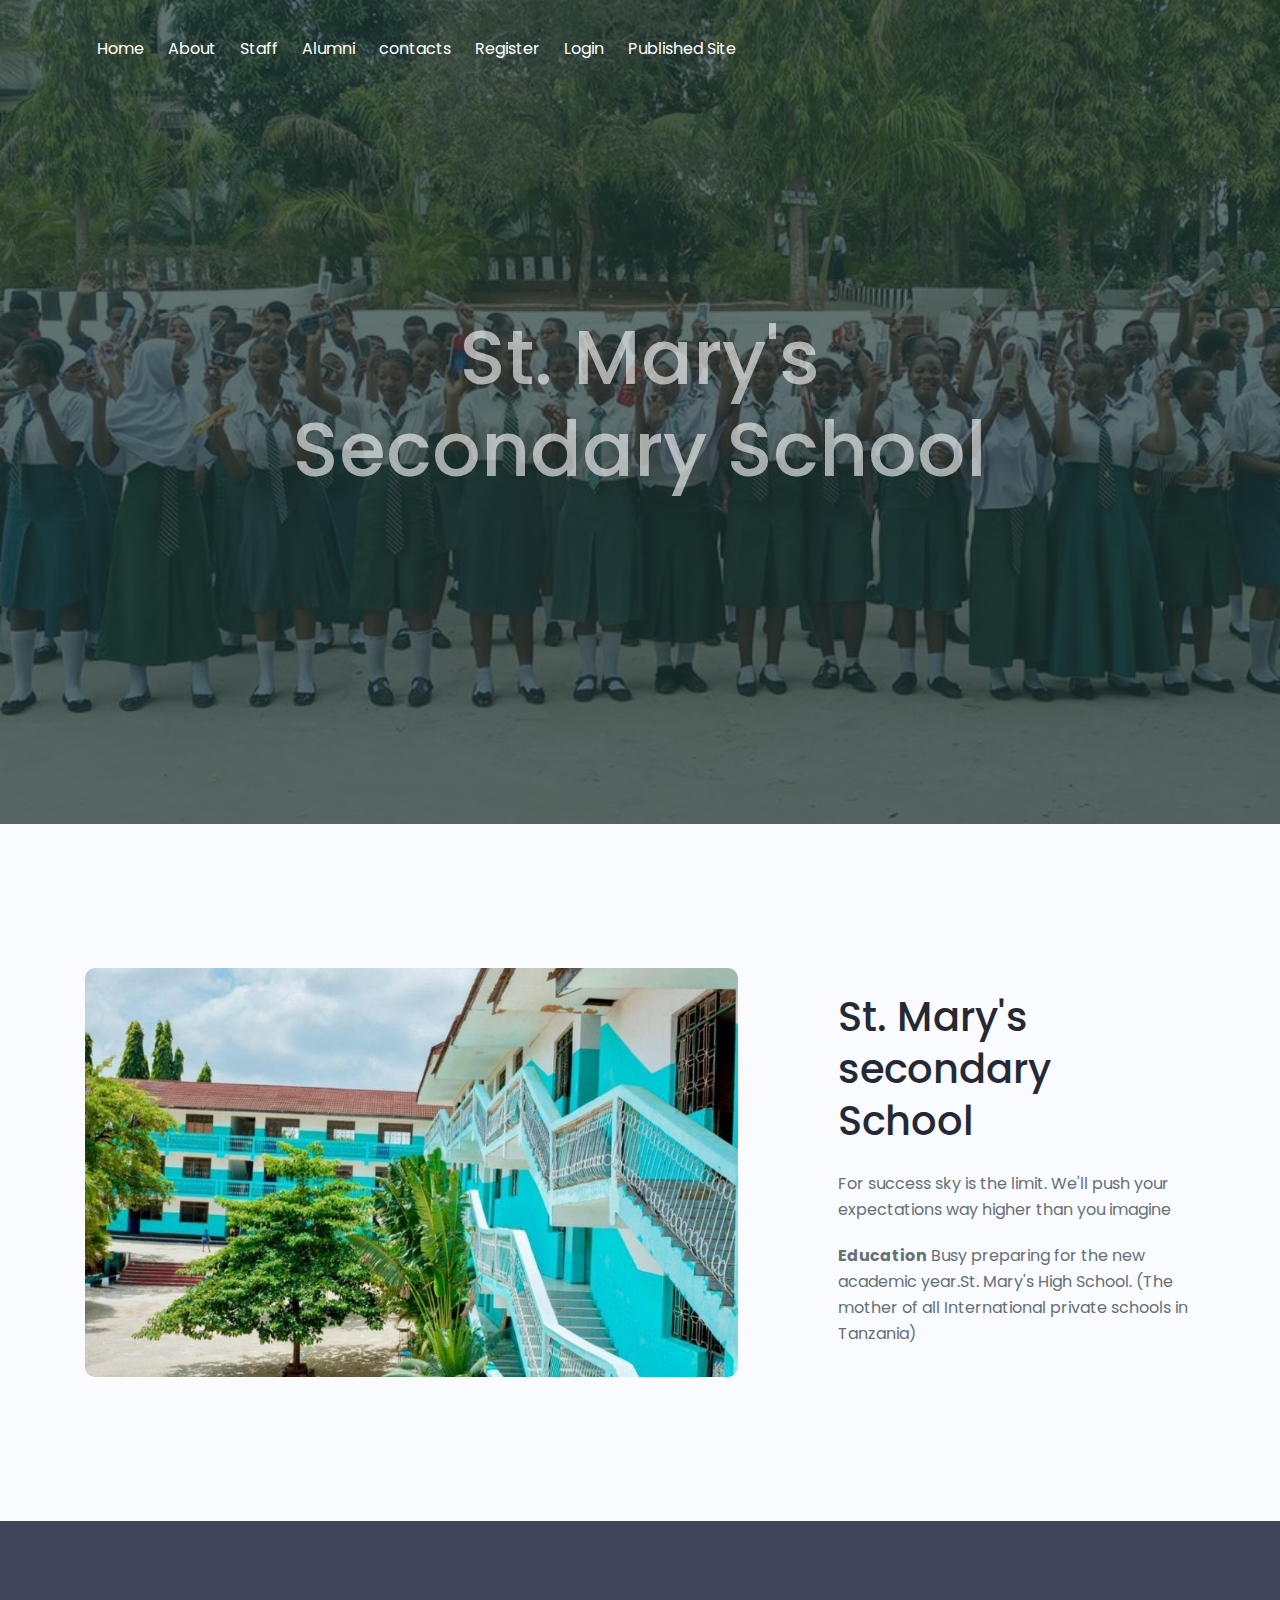
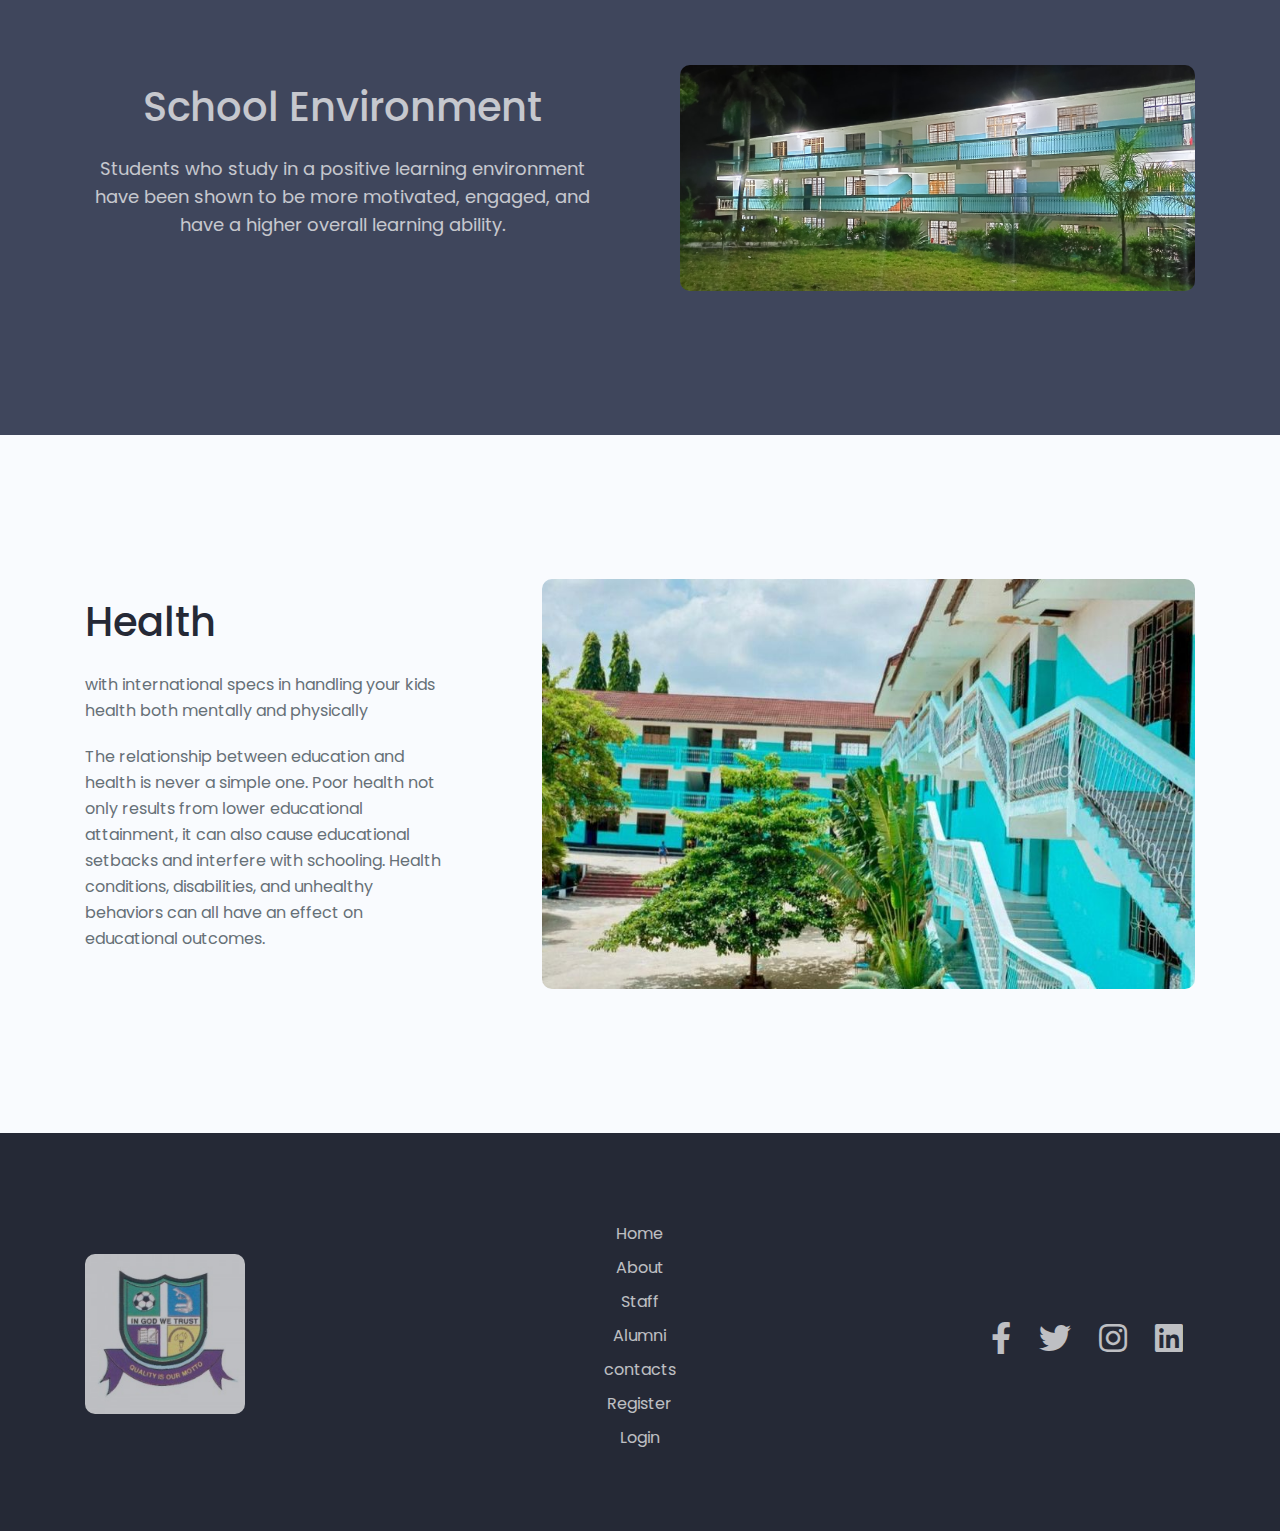
<file: index.html>
<!DOCTYPE html>
<html lang="en">
    <head>
        <meta charset="utf-8">
        <meta name="viewport" content="width=device-width, initial-scale=1, shrink-to-fit=no">
        
     
        <meta name="description" content="Our school">
        <meta name="author" content="GUlay, Edgar Edward">

        <title>St. Mary's</title>
        
        <link href="https://fonts.googleapis.com/css2?family=Poppins:ital,wght@0,400;0,500;0,700;1,400&display=swap" rel="stylesheet">
        <link href="css/fontawesome-all.min.css" rel="stylesheet">
        <link href="css/styles.css" rel="stylesheet">
        
        <link rel="icon" href="images/logo.jpg">
    </head>
    <body>
    
        <div class="navbar">
            <div class="container flex">

                <nav>
                    <ul >
                        <li><a href="index.hmtl">Home</a></li>
                        <li><a href="about.html">About</a></li>
                        <li><a href="staff.html">Staff</a></li>
                        <li><a href="alumni.html">Alumni</a></li>
                        <li><a href="contacts.html">contacts</a></li>
                        <li><a href="register.html">Register</a></li>
                        <li><a href="login.html">Login</a></li>
                        <li><a href="http://web-181.herokuapp.com">Published Site</a></li>
                    </ul>
                </nav>
            </div>
        </div>
        
        <header>
            <div class="container">
                <div class="text-container">
                    <h1 class="h1-large">St. Mary's <br> Secondary School</h1>
                    
                </div>
            </div>
        </header>


        <div id="" class="block2 bg-gray">
            <div class="container grid">
                <div class="image-container">
                    <img src="images/img_4.jpg" alt="alternative" class="rounded">
                </div> 
                <div class="text-container">
                    <h2>St. Mary's secondary School</h2>
                    <p>For success sky is the limit. We'll push your expectations way higher than you imagine</p>
                    <ul class="li-space-lg">
                        <li><strong>Education</strong> Busy preparing for the new academic year.St. Mary's High School. (The mother of all International private schools in Tanzania)</li>
                    </ul>
                </div> 
            </div>
        </div>
        
        
        
        <div class="block3">
            <div class="container grid">
                <div class="text-container">
                    <h2>School Environment</h2>
                    <p class="p-large">Students who study in a positive learning environment have been shown to be more motivated, engaged, and have a higher overall learning ability.</p>
                    
                </div>
                <div class="image-container">
                    <img src="images/img_1.jpg" alt="alternative" class="rounded">
                </div>
            </div>
        </div>


        <div id="block4" class="block4 bg-gray">
            <div class="container grid">
                <div class="text-container">
                    <h2>Health</h2>
                    <p>with international specs in handling your kids health both mentally and physically</p>
                    <p>The relationship between education and health is never a simple one. Poor health not only results from lower educational attainment, it can also cause educational setbacks and interfere with schooling. Health conditions, disabilities, and unhealthy behaviors can all have an effect on educational outcomes. </p>
                </div>
                <div class="image-container">
                    <img src="images/img_4.jpg" class="rounded" alt="alternative">
                </div>
            </div> 
        </div> 

 
        <footer>
            <div class="container grid grid-3">
                <div>
                    <a class="logo-image" href="index.html"><img src="images/logo.jpg" alt="alternative" class="rounded"></a> 
                </div>
                <div>
                    <ul class="li-space-lg">
                        <li><a href="index.hmtl">Home</a></li>
                        <li><a href="about.html">About</a></li>
                        <li><a href="staff.html">Staff</a></li>
                        <li><a href="alumni.html">Alumni</a></li>
                        <li><a href="contacts.html">contacts</a></li>
                        <li><a href="register.html">Register</a></li>
                        <li><a href="login.html">Login</a></li>
                        
                    </ul>
                </div>
                <div>
                    <a href="https://web.facebook.com/StMarys-Secondary-School-Mbezi-BEACH-112852430561223/"><i class="fab fa-facebook-f"></i></a>
                    <a href="https://web.facebook.com/StMarys-Secondary-School-Mbezi-BEACH-112852430561223/"><i class="fab fa-twitter"></i></a>
                    <a href="https://web.facebook.com/StMarys-Secondary-School-Mbezi-BEACH-112852430561223/"><i class="fab fa-instagram"></i></a>
                    <a href="https://web.facebook.com/StMarys-Secondary-School-Mbezi-BEACH-112852430561223/"><i class="fab fa-linkedin"></i></a>

                </div>
            </div> 
        </footer>


        
        <a id="myBtn" href="#" data-scroll>
            <img src="images/up-arrow.png" alt="alternative">
        </a>
       
        <script src="js/smooth-scroll.polyfills.min.js"></script>
        <script src="js/scripts.js"></script>
    </body>
</html>
</file>
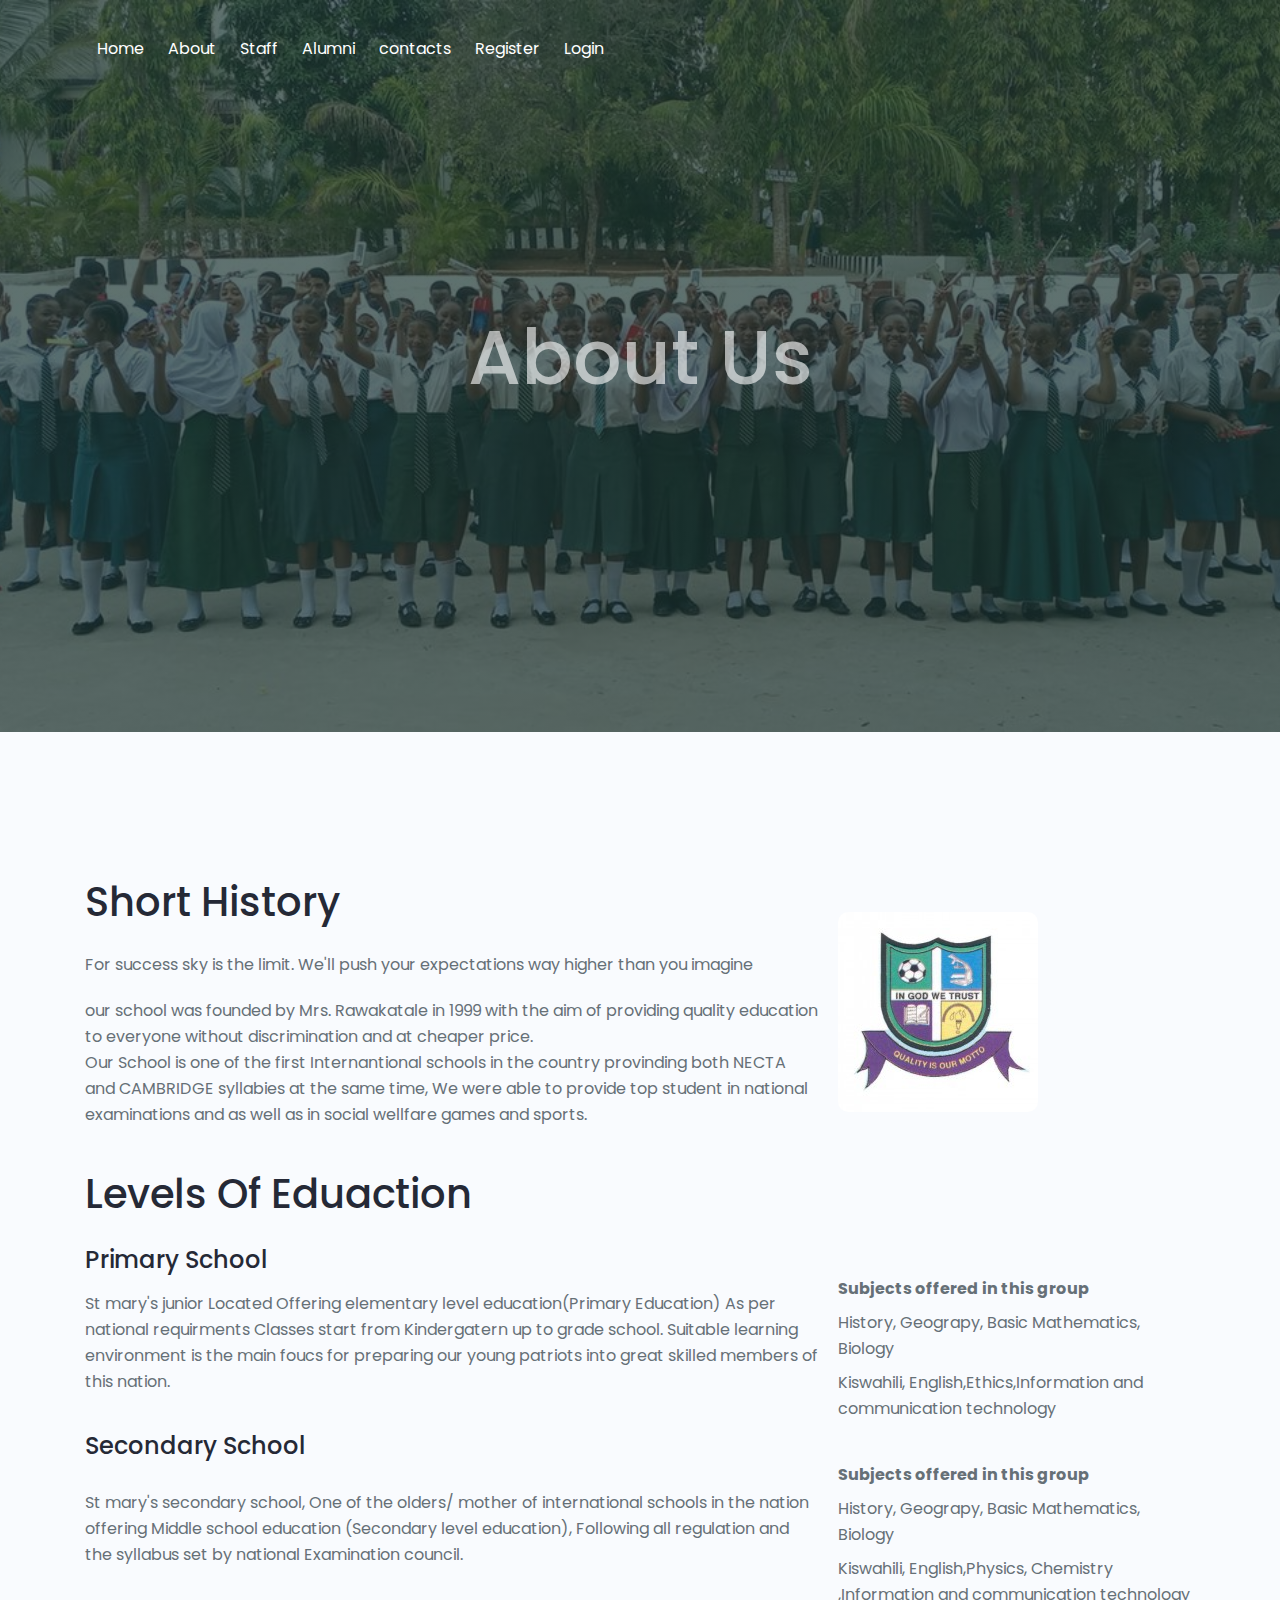
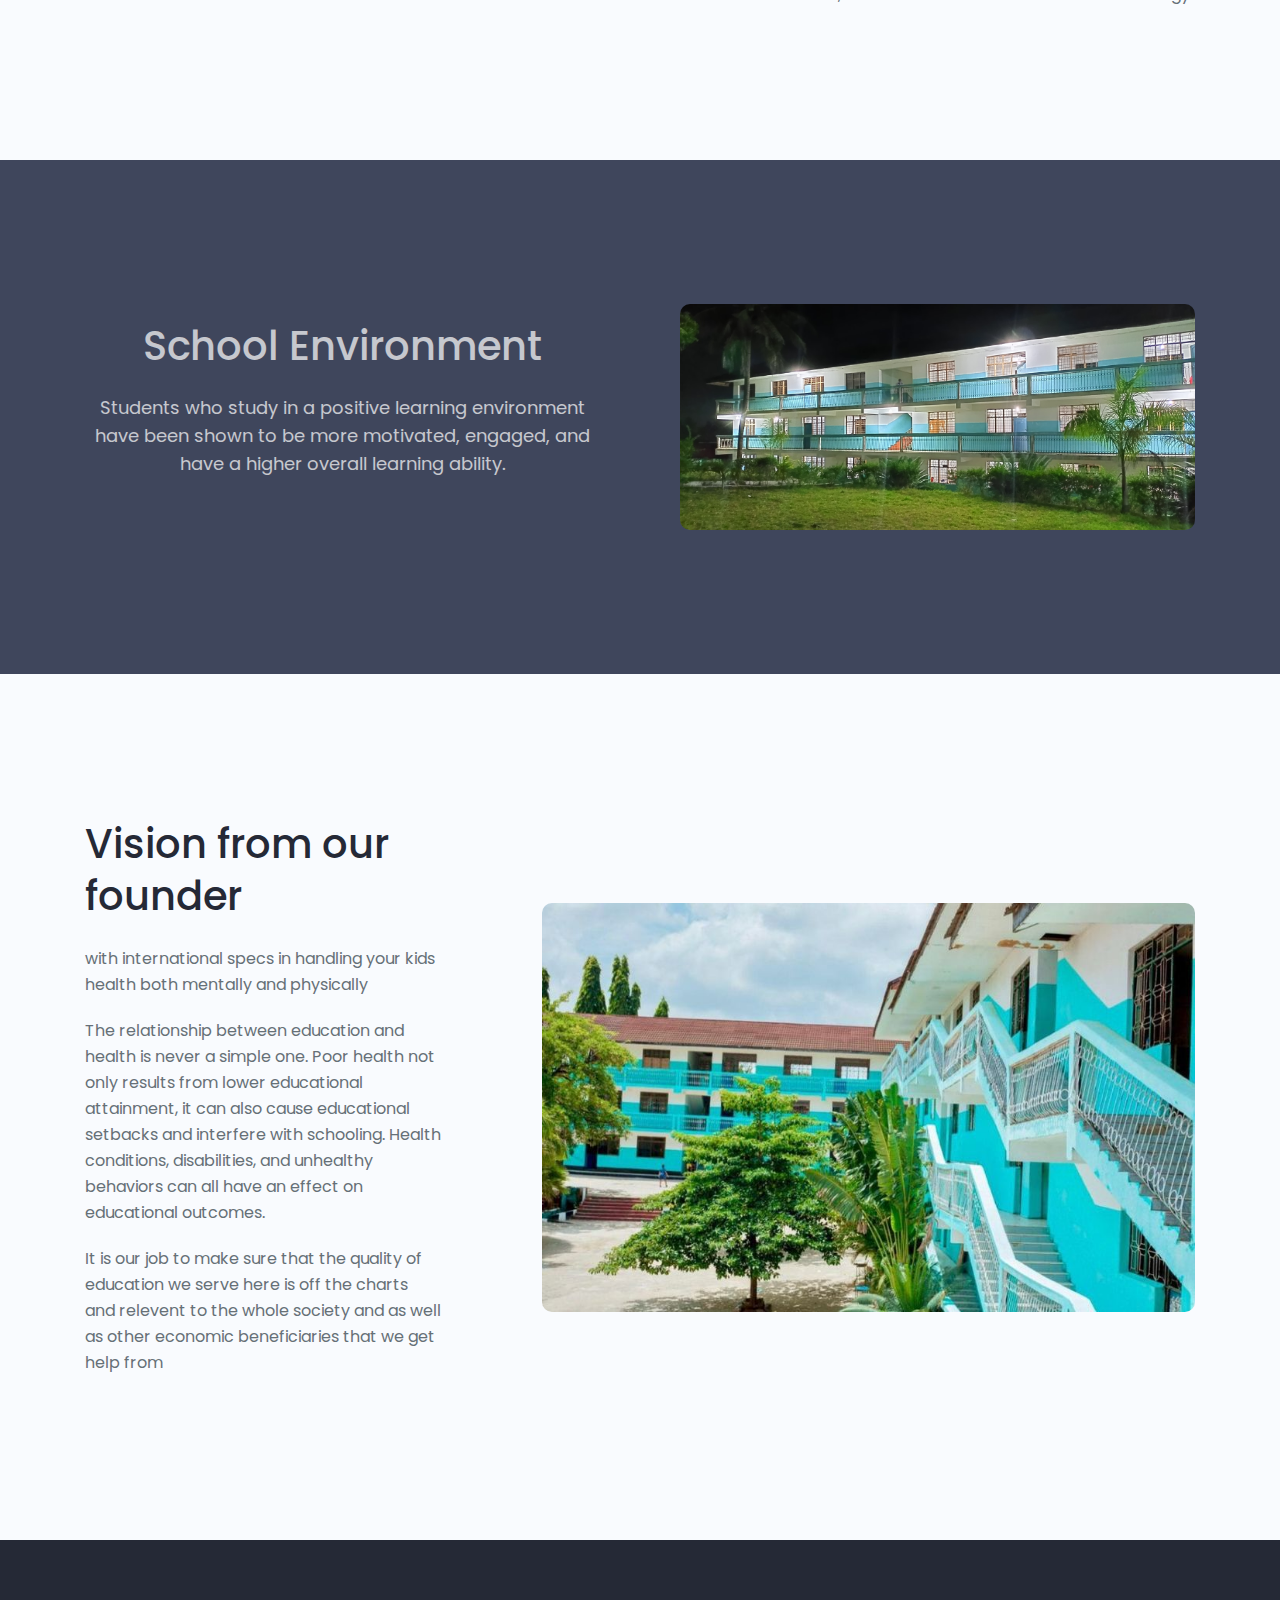
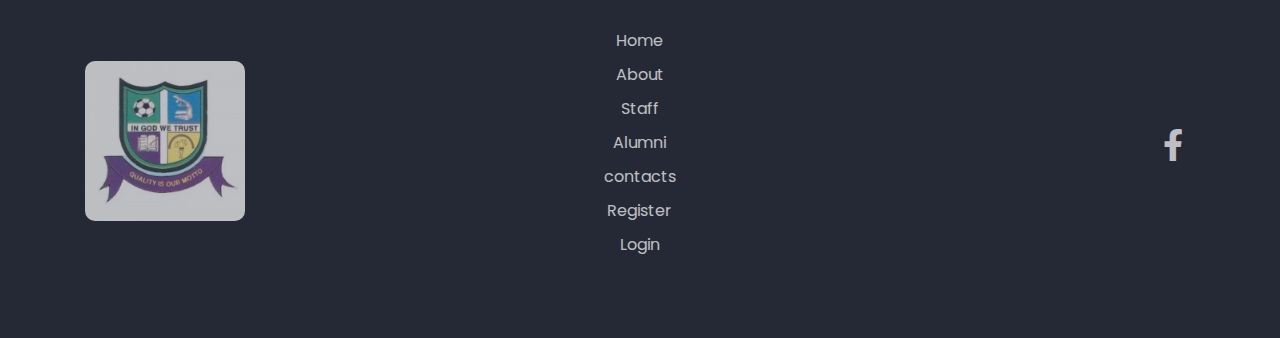
<file: about.html>
<!DOCTYPE html>
<html lang="en">
    <head>
        <meta charset="utf-8">
        <meta name="viewport" content="width=device-width, initial-scale=1, shrink-to-fit=no">
        
     
        <meta name="description" content="Our school">
        <meta name="author" content="GUlay, Edgar Edward">

        <title>St. Mary's</title>
        
        <link href="https://fonts.googleapis.com/css2?family=Poppins:ital,wght@0,400;0,500;0,700;1,400&display=swap" rel="stylesheet">
        <link href="css/fontawesome-all.min.css" rel="stylesheet">
        <link href="css/styles.css" rel="stylesheet">
        
        <link rel="icon" href="images/logo.jpg">
    </head>
    <body>
    
        <div class="navbar">
            <div class="container flex">

                <nav>
                    <ul >
                        <li><a href="index.hmtl">Home</a></li>
                        <li><a href="about.html">About</a></li>
                        <li><a href="staff.html">Staff</a></li>
                        <li><a href="alumni.html">Alumni</a></li>
                        <li><a href="contacts.html">contacts</a></li>
                        <li><a href="register.html">Register</a></li>
                        <li><a href="login.html">Login</a></li>
                    </ul>
                </nav>
            </div>
        </div>
        
        <header>
            <div class="container">
                <div class="text-container">
                    <h1 class="h1-large">About Us</h1>
                </div>
            </div>
        </header>


        <div id="block2" class="block2 bg-gray">
            <div class="container grid">
                
                <div class="text-container">
                    <h2>Short History</h2>
                    <p>For success sky is the limit. We'll push your expectations way higher than you imagine</p>
                    <p>
                        our school was founded by Mrs. Rawakatale in 1999 with the aim of providing quality education to everyone without discrimination and at cheaper price. <br>
                        Our School is one of the first Internantional schools in the country provinding both NECTA and CAMBRIDGE syllabies at the same time, We were able to provide top student in national examinations and as well as in social wellfare games and sports.
                    </p>
                </div> 
                <div class="image-container">
                    <img src="images/logo.jpg" alt="alternative" class="rounded">
                </div> 
            </div>

            <div class=" mt-10 container">
                <div class="text-container">
                    <h2>Levels Of Eduaction</h2>
                    <h4>Primary School</h4>
                    <div class="grid">
                        <p>
                            St mary's junior Located Offering elementary level education(Primary Education) As per national requirments
                            Classes start from Kindergatern up to grade school. Suitable learning environment is the main foucs for preparing our
                            young patriots into great skilled members of this nation.
                            
                        </p>  
                        <ul>
                            <ul class="li-space-lg">
                                <li><strong>Subjects offered in this group</strong></li>
                                <li>History, Geograpy, Basic Mathematics, Biology</li>
                                <li>Kiswahili, English,Ethics,Information and communication technology</li>
                            </ul>
                        </ul>
                    </div>
                    
                    
                    <h4>Secondary School</h4>
                    <div class="grid">
                        <p>
                            St mary's secondary school, One of the olders/ mother of international schools in the nation offering Middle school education (Secondary level education), Following all regulation and the syllabus set by national Examination council.
                        </p>
                        <ul>
                            <ul class="li-space-lg">
                                <li><strong>Subjects offered in this group</strong></li>
                                <li>History, Geograpy, Basic Mathematics, Biology</li>
                                <li>Kiswahili, English,Physics, Chemistry ,Information and communication technology</li>
                            </ul>
                        </ul>
                    </div>
                    
                </div> 
                
            </div>
        </div>
        
        
        
        <div class="block3">
            <div class="container grid">
                <div class="text-container">
                    <h2>School Environment</h2>
                    <p class="p-large">Students who study in a positive learning environment have been shown to be more motivated, engaged, and have a higher overall learning ability.</p>
                    
                </div>
                <div class="image-container">
                    <img src="images/img_1.jpg" alt="alternative" class="rounded">
                </div>
            </div>
        </div>


        <div id="block4" class="block4 bg-gray">
            <div class="container grid">
                <div class="text-container">
                    <h2>Vision from our founder</h2>
                    <p>with international specs in handling your kids health both mentally and physically</p>
                    <p>The relationship between education and health is never a simple one. Poor health not only results from lower educational attainment, it can also cause educational setbacks and interfere with schooling. Health conditions, disabilities, and unhealthy behaviors can all have an effect on educational outcomes. </p>
                    <p>It is our job to make sure that the quality of education we serve here is off the charts and relevent to the whole society and as well as other economic beneficiaries that we get help from</p>
                </div>
                <div class="image-container">
                    <img src="images/img_4.jpg" class="rounded" alt="alternative">
                </div>
            </div> 

            
        </div> 


       
        <!-- Footer -->
        <footer>
            <div class="container grid grid-3">
                <div>
                    <a class="logo-image" href="index.html"><img src="images/logo.jpg" alt="alternative" class="rounded"></a> 
                </div>
                <div>
                    <ul class="li-space-lg">
                        <li><a href="index.hmtl">Home</a></li>
                        <li><a href="about.html">About</a></li>
                        <li><a href="staff.html">Staff</a></li>
                        <li><a href="alumni.html">Alumni</a></li>
                        <li><a href="contacts.html">contacts</a></li>
                        <li><a href="register.html">Register</a></li>
                        <li><a href="login.html">Login</a></li>
                    </ul>
                </div>
                <div>
                    <a href="https://web.facebook.com/StMarys-Secondary-School-Mbezi-BEACH-112852430561223/"><i class="fab fa-facebook-f"></i></a>
                </div>
            </div> 
        </footer>


        
        <a id="myBtn" href="#" data-scroll>
            <img src="images/up-arrow.png" alt="alternative">
        </a>
        
            
        <!-- Scripts -->
        <script src="js/smooth-scroll.polyfills.min.js"></script> <!-- Smooth Scroll -->
        <script src="js/scripts.js"></script> <!-- Custom scripts -->
    </body>
</html>
</file>
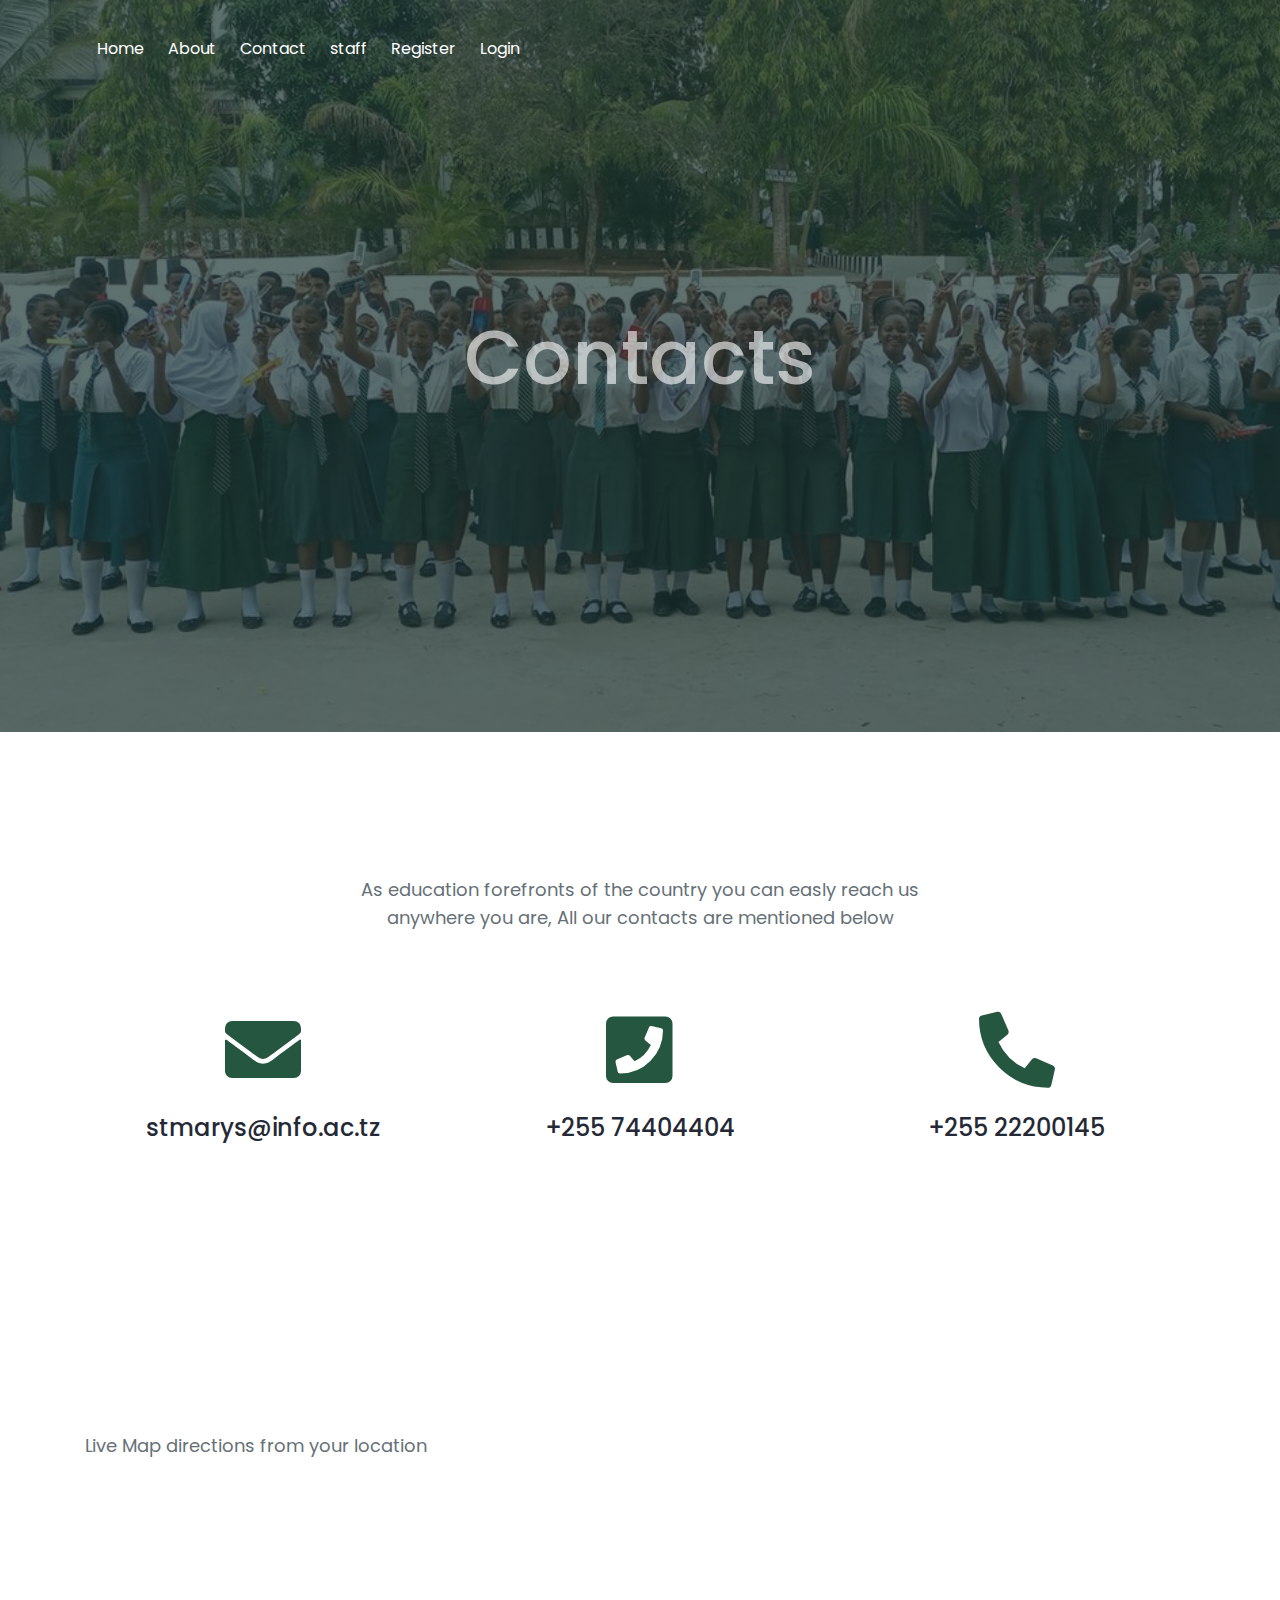
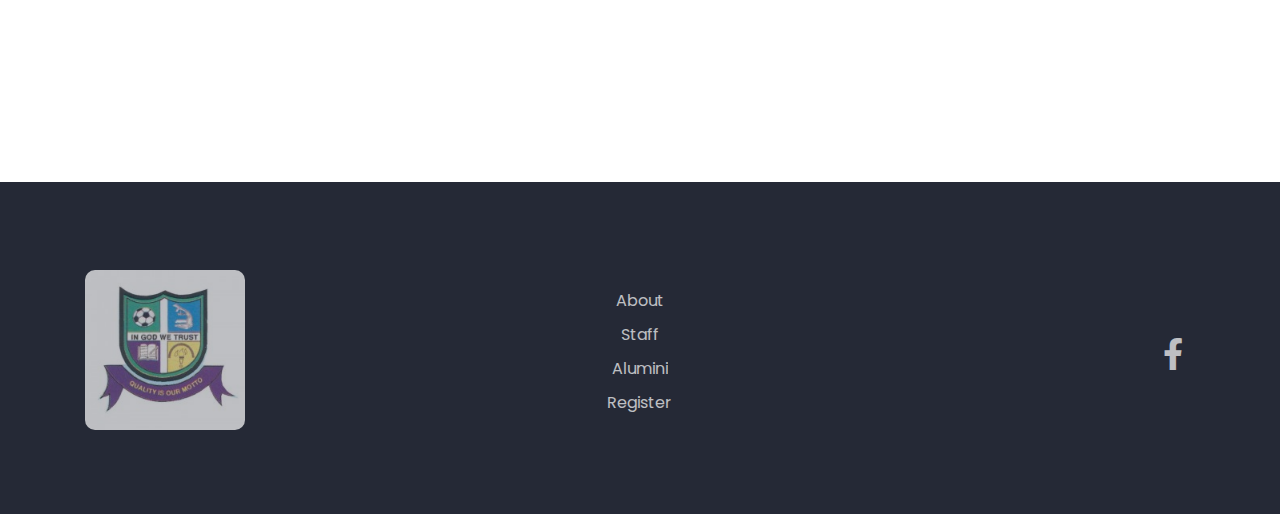
<file: contacts.html>
<!DOCTYPE html>
<html lang="en">
    <head>
        <meta charset="utf-8">
        <meta name="viewport" content="width=device-width, initial-scale=1, shrink-to-fit=no">
        
     
        <meta name="description" content="Our school">
        <meta name="author" content="GUlay, Edgar Edward">

        <title>St. Mary's</title>
        
        <link href="https://fonts.googleapis.com/css2?family=Poppins:ital,wght@0,400;0,500;0,700;1,400&display=swap" rel="stylesheet">
        <link href="css/fontawesome-all.min.css" rel="stylesheet">
        <link href="css/styles.css" rel="stylesheet">
        
        <link rel="icon" href="images/logo.jpg">
    </head>
    <body>
    
        <div class="navbar">
            <div class="container flex">

                <nav>
                    <ul >
                        <li><a href="index.html">Home</a></li>
                        <li><a href="about.html">About</a></li>
                        <li><a href="contact.html">Contact</a></li>
                        <li><a href="staff.html">staff</a></li>
                        <li><a href="register.php">Register</a></li>
                        <li><a href="login.php">Login</a></li>
                    </ul>
                </nav>
            </div>
        </div>
        
        <header>
            <div class="container">
                <div class="text-container">
                    <h1 class="h1-large">Contacts</h1>
                </div>
            </div>
        </header>

        <div id="block1" class="block1">
            <div class="container">
                <p class="p-large">As education forefronts of the country you can easly reach us anywhere you are, All our contacts are mentioned below</p>

                <div class="grid grid-3">
                    <div>
                        <i class="fas fa-envelope"></i>
                        <h4>stmarys@info.ac.tz</h4>
                    </div>
                    <div>
                        <i class="fas fa-phone-square"></i>
                        <h4>+255 74404404</h4>
                    </div>
                    <div>
                        <i class="fas fa-phone-alt"></i>
                        <h4>+255 22200145</h4>
                    </div>
                </div> 
            </div> 
        </div> 

        <div id="block2" class="block2">
            <div class="container">
                <p class="p-large">Live Map directions from your location</p>
                <iframe src="" frameborder="0" id="map"></iframe>
            </div>
        </div>


       
        <!-- Footer -->
        <footer>
            <div class="container grid grid-3">
                <div>
                    <a class="logo-image" href="index.html"><img src="images/logo.jpg" alt="alternative" class="rounded"></a> 
                </div>
                <div>
                    <ul class="li-space-lg">
                        <li><a href="about.html">About</a></li>
                        <li><a href="staff.html">Staff</a></li>
                        <li><a href="alumini.html">Alumini</a></li>
                        <li><a href="register.html">Register</a></li>
                    </ul>
                </div>
                <div>
                    <a href="https://web.facebook.com/StMarys-Secondary-School-Mbezi-BEACH-112852430561223/"><i class="fab fa-facebook-f"></i></a>
                </div>
            </div> 
        </footer>


        
        <a id="myBtn" href="#" data-scroll>
            <img src="images/up-arrow.png" alt="alternative">
        </a>
        <!-- end of back to top button -->
            
        <!-- Scripts -->
        <script src="js/smooth-scroll.polyfills.min.js"></script> <!-- Smooth Scroll -->
        <script src="js/scripts.js"></script> <!-- Custom scripts -->
    </body>
</html>
</file>
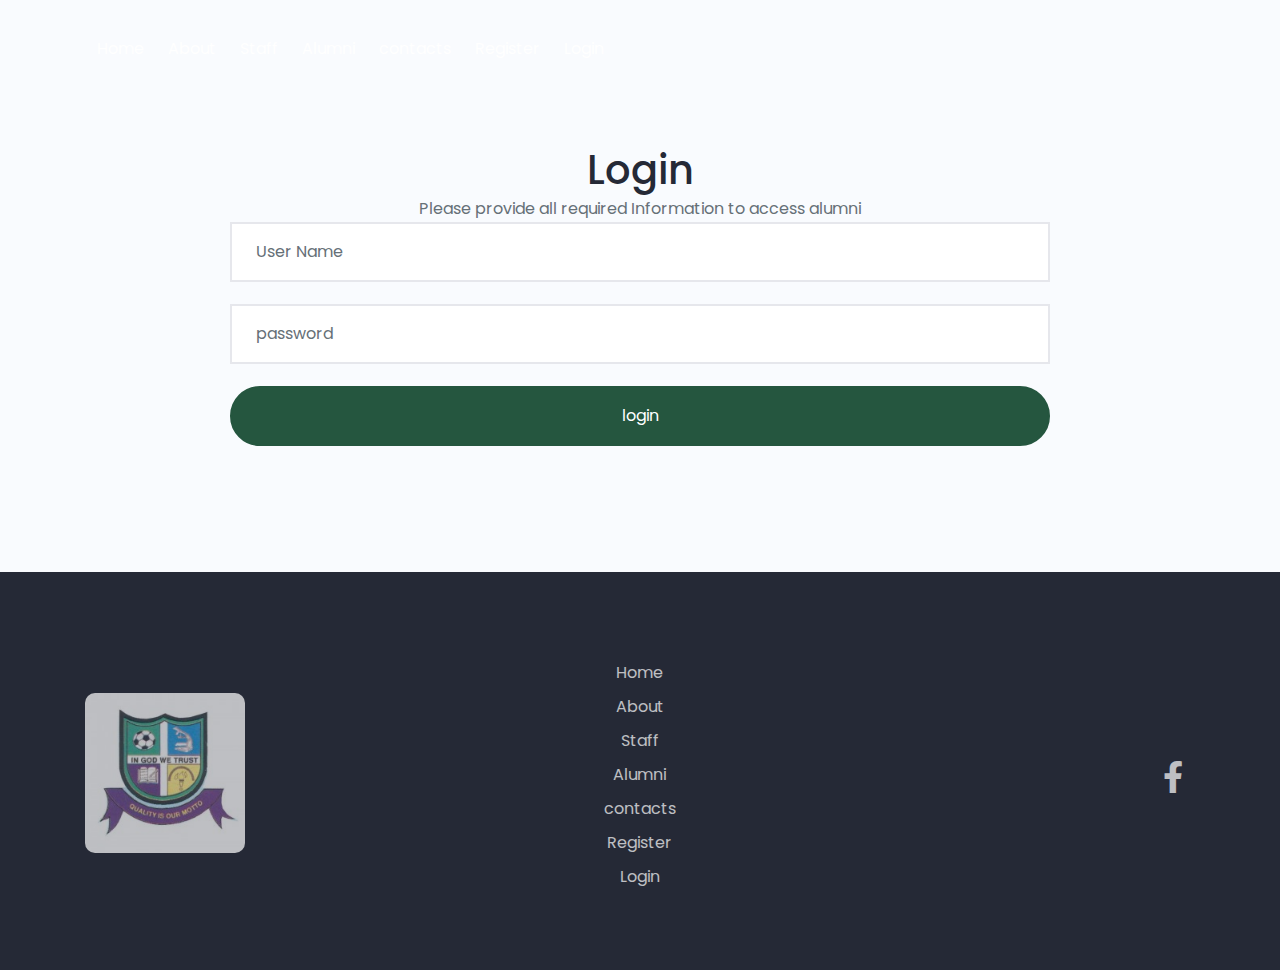
<file: login.html>
<!DOCTYPE html>
<html lang="en">
    <head>
        <meta charset="utf-8">
        <meta name="viewport" content="width=device-width, initial-scale=1, shrink-to-fit=no">
        
     
        <meta name="description" content="Our school">
        <meta name="author" content="GUlay, Edgar Edward">

        <title>St. Mary's</title>
        
        <link href="https://fonts.googleapis.com/css2?family=Poppins:ital,wght@0,400;0,500;0,700;1,400&display=swap" rel="stylesheet">
        <link href="css/fontawesome-all.min.css" rel="stylesheet">
        <link href="css/styles.css" rel="stylesheet">
        
        <link rel="icon" href="images/logo.jpg">
    </head>
    <body>
    
        <div class="navbar">
            <div class="container flex">

                <nav>
                    <ul >
                        <li><a href="index.hmtl">Home</a></li>
                        <li><a href="about.html">About</a></li>
                        <li><a href="staff.html">Staff</a></li>
                        <li><a href="alumni.html">Alumni</a></li>
                        <li><a href="contacts.html">contacts</a></li>
                        <li><a href="register.html">Register</a></li>
                        <li><a href="login.html">Login</a></li>
                    </ul>
                </nav>
            </div>
        </div>

         <!-- block5 -->
         <div id="block5" class="block5 bg-gray">
            <div class="container">
                <h2>Login</h2>
                <p class="p-heading">Please provide all required Information to access alumni </p>

                <!-- block5 Form -->
                <form id = "form"  method="post" action="auth.php">
                  
                    <div class="form-group">
                        <input type="text" class="form-control-input" placeholder="User Name" id = "uname" name = "uname">
                    </div>
                   
                    <div class="form-group">
                        <input type="password" class="form-control-input" placeholder="password" id = "pwrd" name = "pWord">
                    </div>
                   
                    
                    <div class="form-group">
                        <input type="submit" id = "form_sub" class="form-control-submit-button" value="login">
                    </div>
                </form>
                <!-- end of block5 form -->

            </div> <!-- end of container -->
        </div> <!-- end of block5 -->


       
        <!-- Footer -->
        <footer>
            <div class="container grid grid-3">
                <div>
                    <a class="logo-image" href="index.html"><img src="images/logo.jpg" alt="alternative" class="rounded"></a> 
                </div>
                <div>
                    <ul class="li-space-lg">
                        <li><a href="index.hmtl">Home</a></li>
                        <li><a href="about.html">About</a></li>
                        <li><a href="staff.html">Staff</a></li>
                        <li><a href="alumni.html">Alumni</a></li>
                        <li><a href="contacts.html">contacts</a></li>
                        <li><a href="register.html">Register</a></li>
                        <li><a href="login.html">Login</a></li>
                    </ul>
                </div>
                <div>
                    <a href="https://web.facebook.com/StMarys-Secondary-School-Mbezi-BEACH-112852430561223/"><i class="fab fa-facebook-f"></i></a>
                </div>
            </div> 
        </footer>


        
        <a id="myBtn" href="#" data-scroll>
            <img src="images/up-arrow.png" alt="alternative">
        </a>
        
            
        <!-- Scripts -->
        <script src="js/smooth-scroll.polyfills.min.js"></script> <!-- Smooth Scroll -->
        <script src="js/scripts.js"></script> <!-- Custom scripts -->
    </body>
</html>
</file>
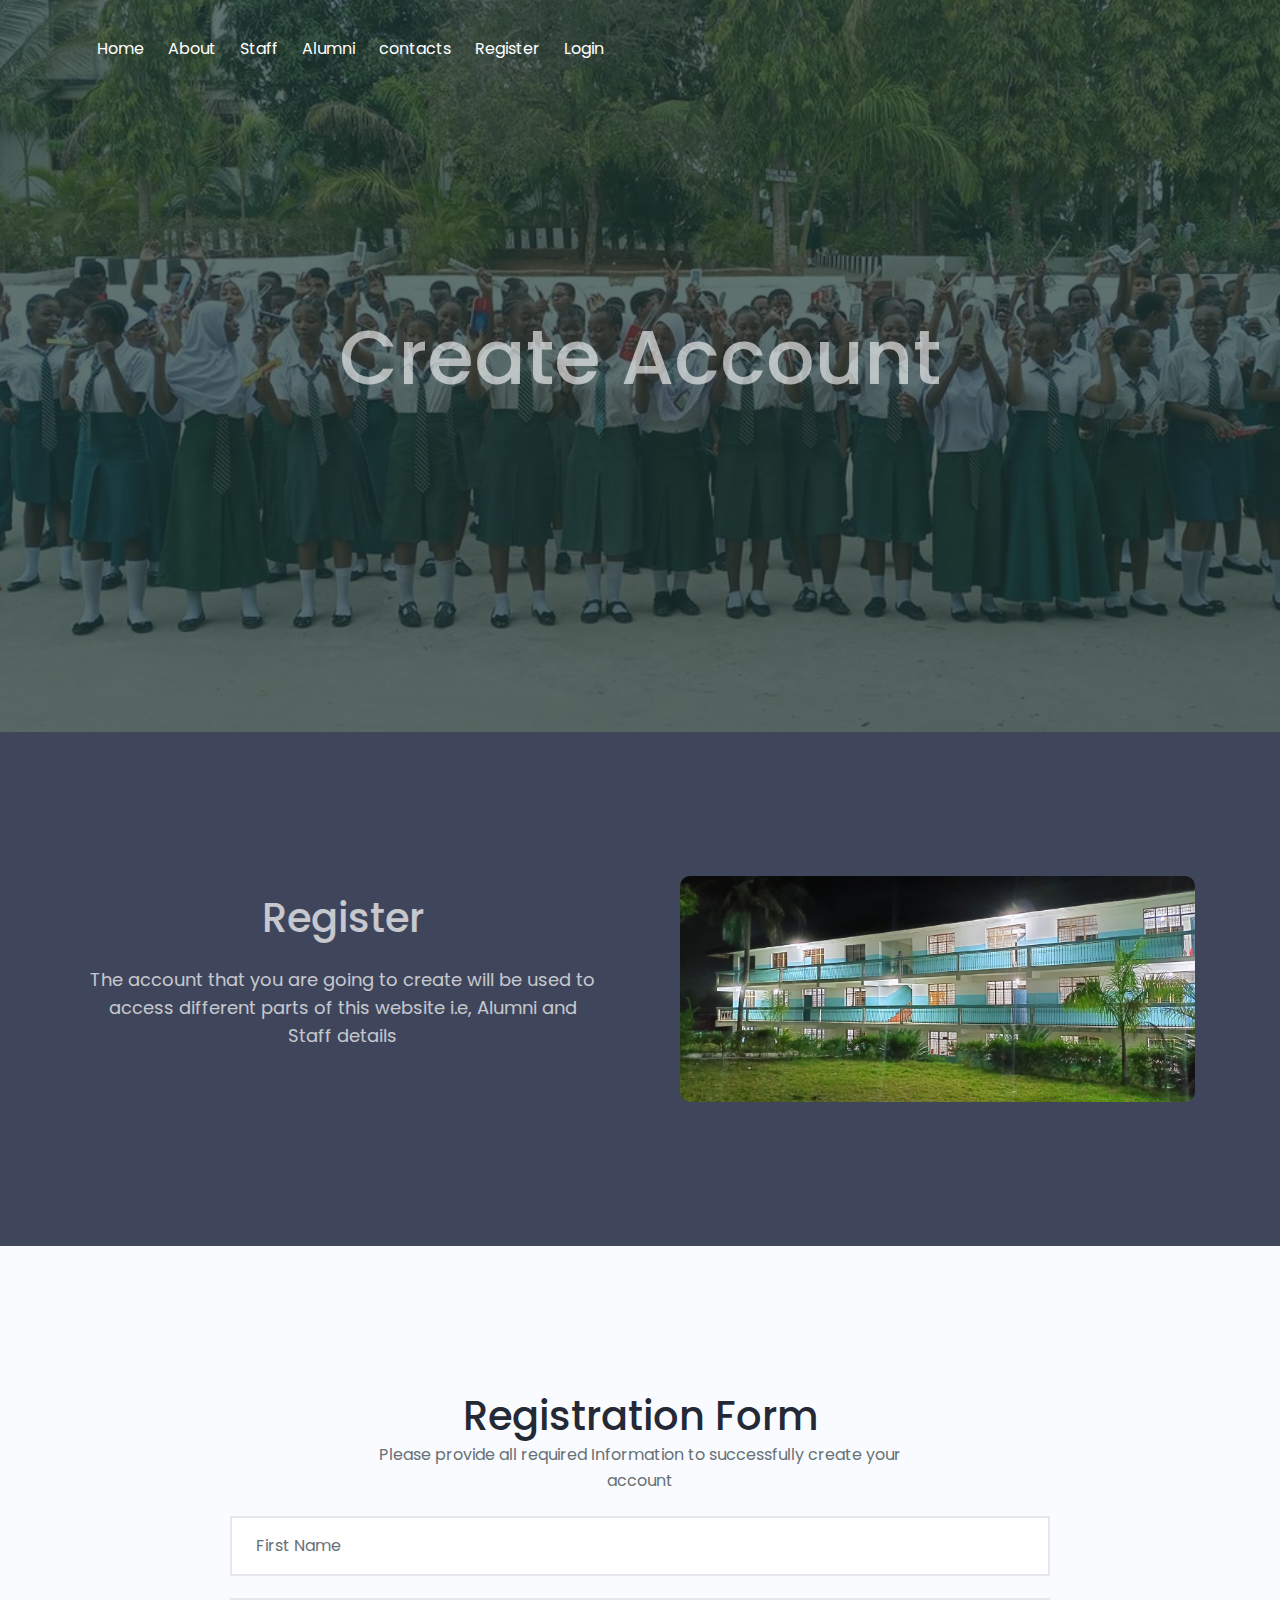
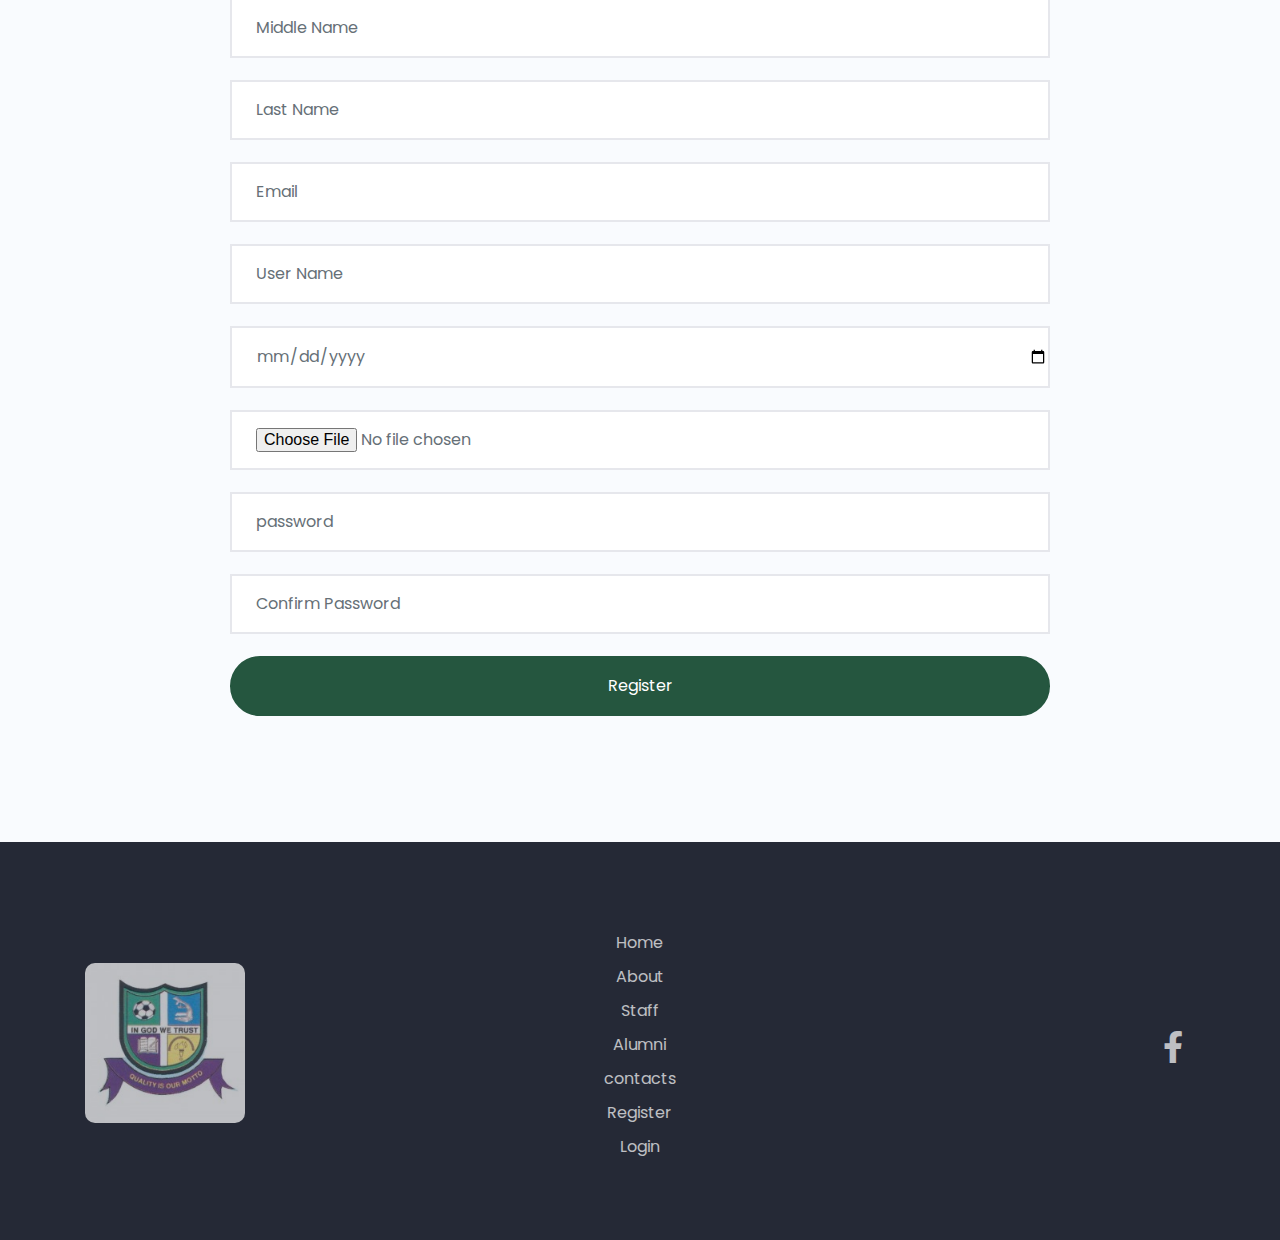
<file: register.html>
<!DOCTYPE html>
<html lang="en">
    <head>
        <meta charset="utf-8">
        <meta name="viewport" content="width=device-width, initial-scale=1, shrink-to-fit=no">
        
     
        <meta name="description" content="Our school">
        <meta name="author" content="GUlay, Edgar Edward">

        <title>St. Mary's</title>
        
        <link href="https://fonts.googleapis.com/css2?family=Poppins:ital,wght@0,400;0,500;0,700;1,400&display=swap" rel="stylesheet">
        <link href="css/fontawesome-all.min.css" rel="stylesheet">
        <link href="css/styles.css" rel="stylesheet">
        
        <link rel="icon" href="images/logo.jpg">
    </head>
    <body>
    
        <div class="navbar">
            <div class="container flex">

                <nav>
                    <ul >
                        <li><a href="index.hmtl">Home</a></li>
                        <li><a href="about.html">About</a></li>
                        <li><a href="staff.html">Staff</a></li>
                        <li><a href="alumni.html">Alumni</a></li>
                        <li><a href="contacts.html">contacts</a></li>
                        <li><a href="register.html">Register</a></li>
                        <li><a href="login.html">Login</a></li>
                    </ul>
                </nav>
            </div>
        </div>
        
        <header>
            <div class="container">
                <div class="text-container">
                    <h1 class="h1-large">Create Account</h1>
                    
                </div>
            </div>
        </header>

        
        
        <div class="block3">
            <div class="container grid">
                <div class="text-container">
                    <h2>Register</h2>
                    <p class="p-large">The account that you are going to create will be used to access different parts of this website i.e, Alumni and Staff details</p>
                </div>
                <div class="image-container">
                    <img src="images/img_1.jpg" alt="alternative" class="rounded">
                </div>
            </div>
        </div>


         <!-- block5 -->
         <div id="block5" class="block5 bg-gray">
            <div class="container">
                <h2>Registration Form</h2>
                <p class="p-heading">Please provide all required Information to successfully create your account </p>

                <!-- block5 Form -->
                <form id = "form" action="register.php" method="post">
                    <div class="form-group text-center">
                        <span class="text-danger" id="err"></span>
                    </div>
                    <div class="form-group">
                        <input required type="text" class="form-control-input" placeholder="First Name" id = "fname" name = "fname">
                    </div>
                    <div class="form-group">
                        <input required type="text" class="form-control-input" placeholder="Middle Name" id = "mname" name = "mname">
                    </div>
                    <div class="form-group">
                        <input required type="text" class="form-control-input" placeholder="Last Name" id = "lname" name = "lname">
                    </div>
                    <div class="form-group">
                        <input required type="email" class="form-control-input" placeholder="Email" id = "email"name = "email" >
                    </div>
                    <div class="form-group">
                        <input required type="text" class="form-control-input" placeholder="User Name" id = "uname" name = "uname">
                    </div>
                    <div class="form-group">
                        <input required type="date" class="form-control-input" placeholder="Birthday" id = "bdate" name = "bdate">
                    </div>
                    <div class="form-group">
                        <input required type="file" class="form-control-input" placeholder="CV" id = "cv" name = "cv">
                    </div>
                    <div class="form-group">
                        <input required type="text" class="form-control-input" placeholder="password" id = "pwrd" name = "pWord"><br>
                        <span class="text-danger" id="err1"></span>
                    </div>
                    <div class="form-group">
                        <input required type="text" class="form-control-input" placeholder="Confirm Password" id = "cpwrd" ><br>
                        <span class="text-danger" id="err2"></span>
                    </div>
                    
                    <div class="form-group">
                        <input type="button" id = "form_sub" class="form-control-submit-button" value="Register">
                    </div>
                </form>
               
                <!-- end of block5 form -->

            </div> <!-- end of container -->
        </div> <!-- end of block5 -->
        

       
        <!-- Footer -->
        <footer>
            <div class="container grid grid-3">
                <div>
                    <a class="logo-image" href="index.html"><img src="images/logo.jpg" alt="alternative" class="rounded"></a> 
                </div>
                <div>
                    <ul class="li-space-lg">
                        <li><a href="index.hmtl">Home</a></li>
                        <li><a href="about.html">About</a></li>
                        <li><a href="staff.html">Staff</a></li>
                        <li><a href="alumni.html">Alumni</a></li>
                        <li><a href="contacts.html">contacts</a></li>
                        <li><a href="register.html">Register</a></li>
                        <li><a href="login.html">Login</a></li>
                    </ul>
                </div>
                <div>
                    <a href="https://web.facebook.com/StMarys-Secondary-School-Mbezi-BEACH-112852430561223/"><i class="fab fa-facebook-f"></i></a>
                </div>
            </div> 
        </footer>


        
        <a id="myBtn" href="#" data-scroll>
            <img src="images/up-arrow.png" alt="alternative">
        </a>
        <!-- end of back to top button -->
            
        <!-- Scripts -->
        <script src="js/smooth-scroll.polyfills.min.js"></script>
        <script src="js/scripts.js"></script> <!-- Custom scripts -->
        <script>
            var pwrd = document.getElementById("pwrd");
            var cpwrd = document.getElementById("cpwrd");
            var err = document.getElementById("err1");
            var err1 = document.getElementById("err2");
            var bt = document.getElementById("form_sub");
            bt.onclick = function(){
                if(document.getElementById("email").value.indexOf("@") != -1){alert("good email")}
                // validate password
                if(pwrd.value == cpwrd.value){
                   
                    //check markup
                    var regEx =/^(?=.*\d)(?=.*[a-z])(?=.*[A-Z])(?=.*[^a-zA-Z0-9])(?!.*\s).{8,15}$/;
                    if (regEx.test(pwrd.value)) {
                        bt.type = "submit";
                    } else {
                        err.innerHTML = "Password Must contain Capital letter and special character!";
                    }
                }else{
                    err1.innerHTML = "Password mismatch!";
                }
            }
        </script>
    </body>
</html>
</file>
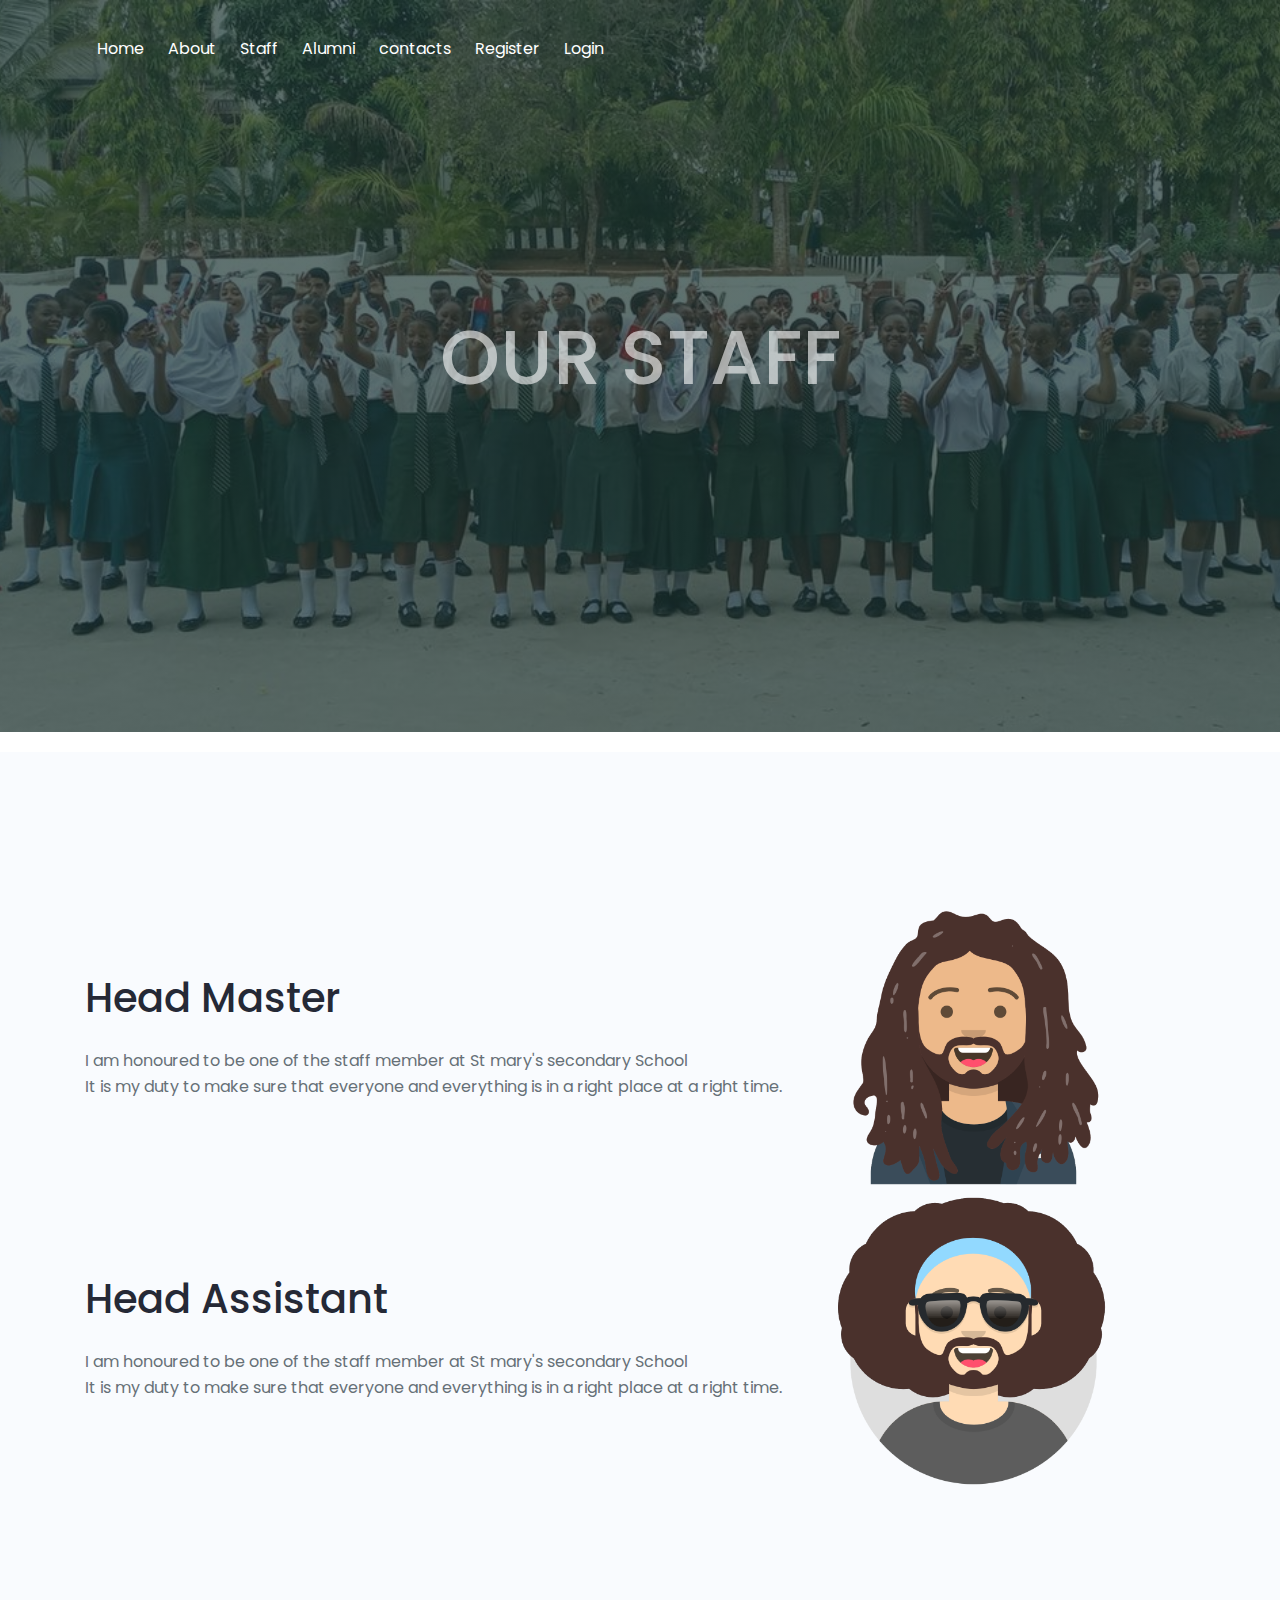
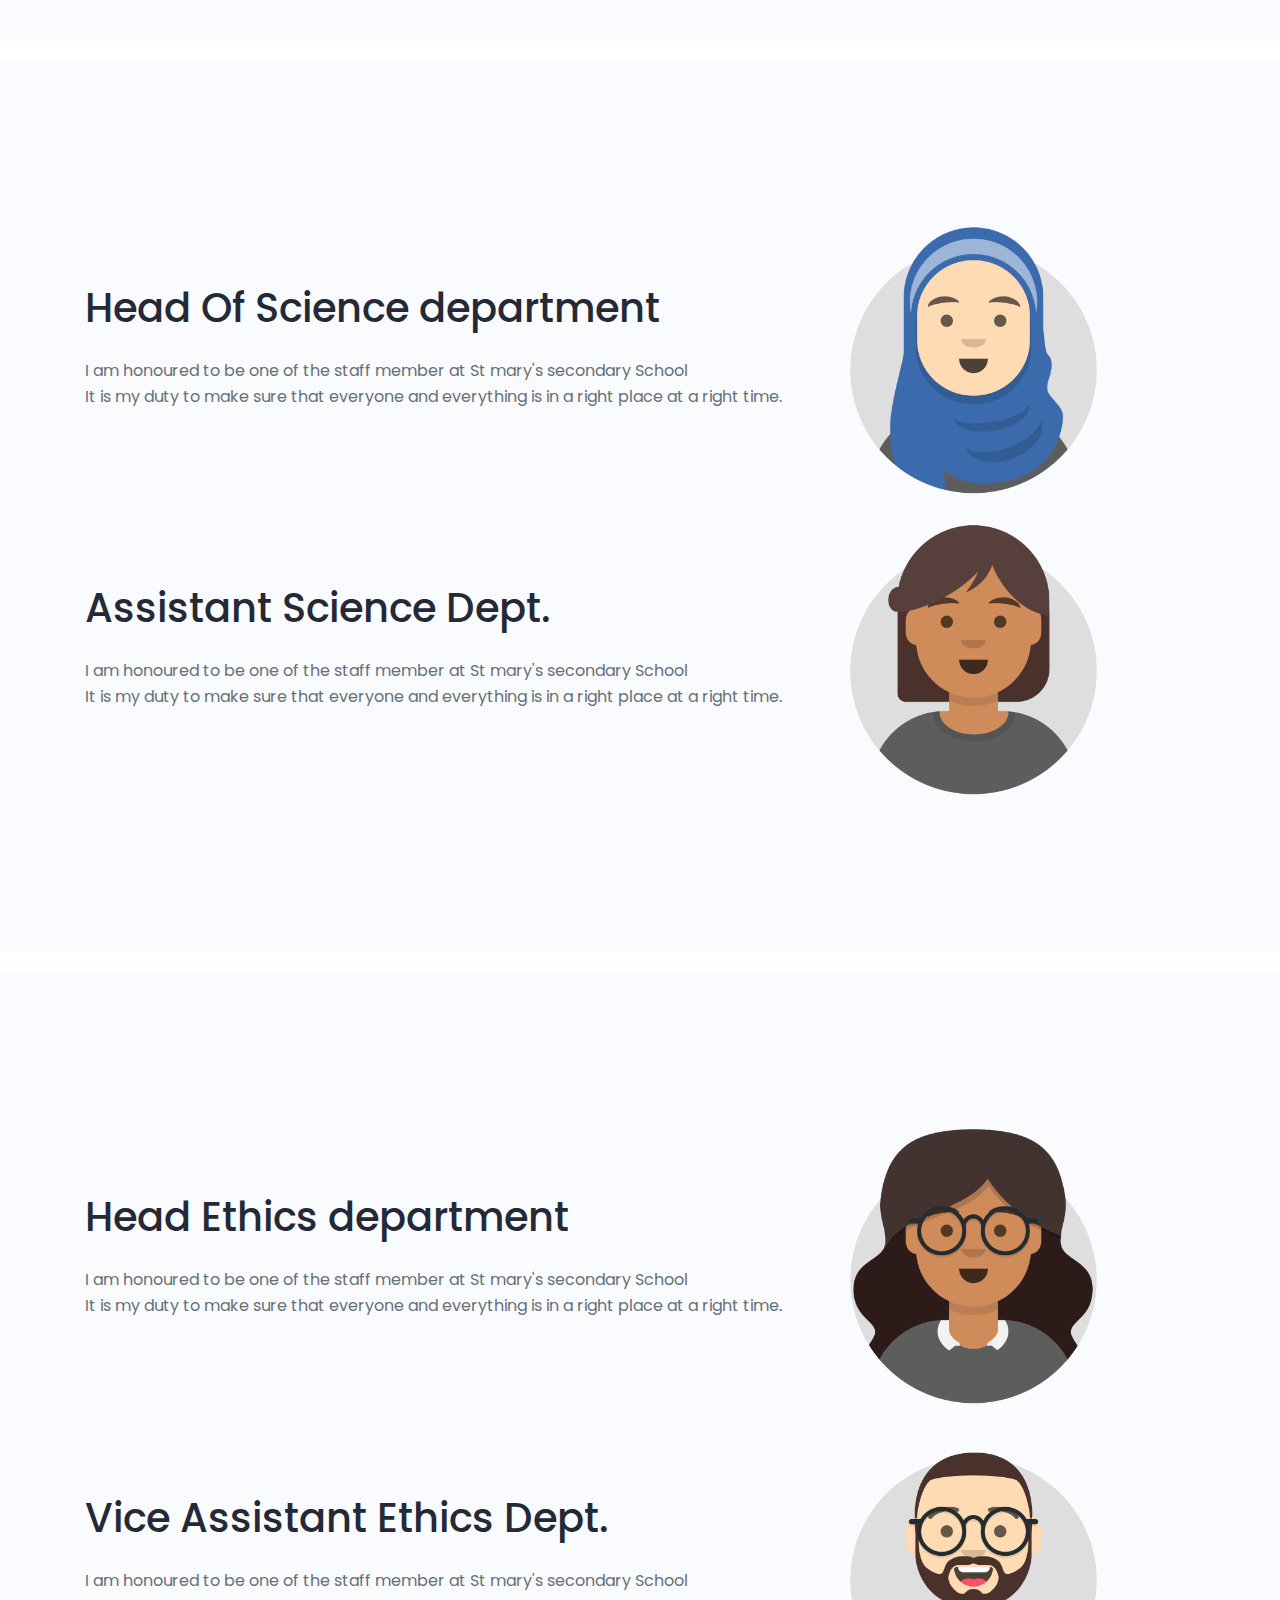
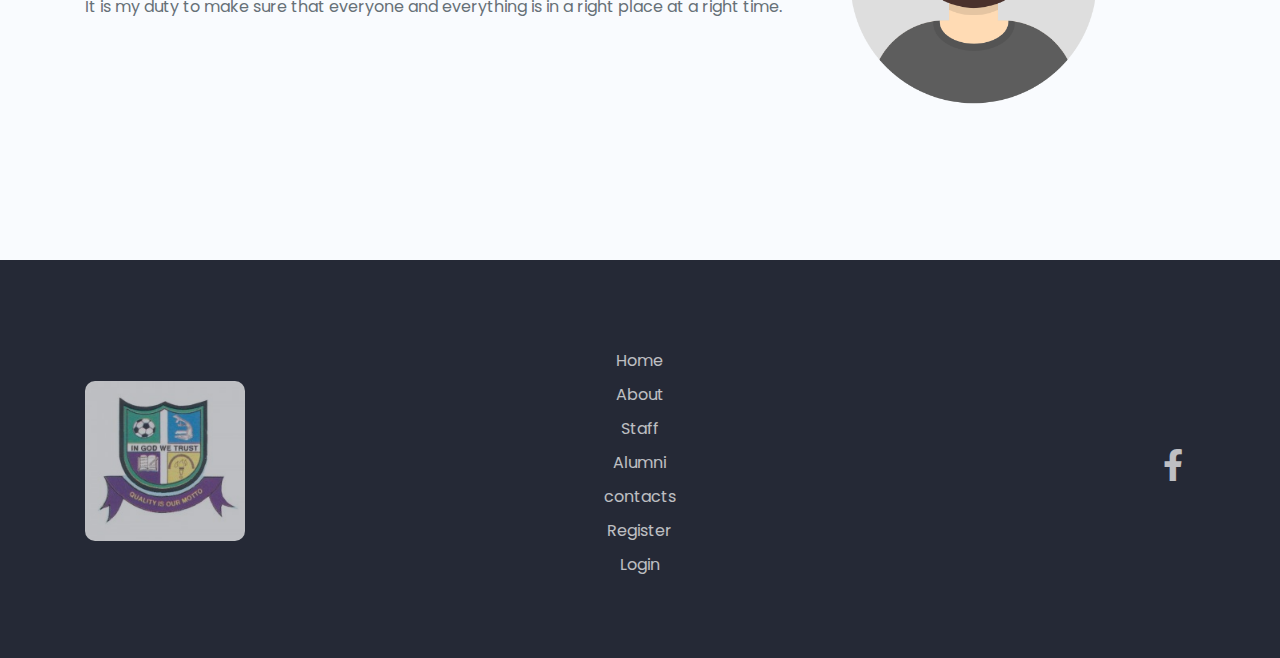
<file: staff.html>
<!DOCTYPE html>
<html lang="en">

<head>
    <meta charset="utf-8" />
    <meta name="viewport" content="width=device-width, initial-scale=1, shrink-to-fit=no" />

    <meta name="description" content="Our school" />
    <meta name="author" content="GUlay, Edgar Edward" />

    <title>St. Mary's</title>

    <link href="https://fonts.googleapis.com/css2?family=Poppins:ital,wght@0,400;0,500;0,700;1,400&display=swap"
        rel="stylesheet" />
    <link href="css/fontawesome-all.min.css" rel="stylesheet" />
    <link href="css/styles.css" rel="stylesheet" />

    <link rel="icon" href="images/logo.jpg" />
</head>

<body>
    <div class="navbar">
        <div class="container flex">
            <nav>
                <ul>
                    <li><a href="index.hmtl">Home</a></li>
                    <li><a href="about.html">About</a></li>
                    <li><a href="staff.html">Staff</a></li>
                    <li><a href="alumni.html">Alumni</a></li>
                    <li><a href="contacts.html">contacts</a></li>
                    <li><a href="register.html">Register</a></li>
                    <li><a href="login.html">Login</a></li>
                </ul>
            </nav>
        </div>
    </div>

    <header>
        <div class="container">
            <div class="text-container">
                <h1 class="h1-large">OUR STAFF</h1>
            </div>
        </div>
    </header>

    <!-- Staff tab -->
    <div id="" class="mt-10 block2 bg-gray">
        <div class="container grid">
            <div class="text-container">
                <h2>Head Master</h2>
                <p>
                    I am honoured to be one of the staff member at St mary's secondary
                    School
                    <br />
                    It is my duty to make sure that everyone and everything is in a
                    right place at a right time.
                </p>
            </div>
            <div class="image-container">
                <img src="images/Avatar-Maker.png" alt="alternative" class="rounded" />
            </div>
        </div>

        <div class="container grid">
            <div class="text-container">
                <h2>Head Assistant</h2>
                <p>
                    I am honoured to be one of the staff member at St mary's secondary
                    School
                    <br />
                    It is my duty to make sure that everyone and everything is in a
                    right place at a right time.
                </p>
            </div>
            <div class="image-container">
                <img src="images/Avatar-Maker (2).png" alt="alternative" class="rounded" />
            </div>
        </div>
    </div>
    <!-- end staff group-->

    <!-- Staff tab -->
    <div id="" class="mt-10 block2 bg-gray">
        <div class="container grid">
            <div class="text-container">
                <h2>Head Of Science department</h2>
                <p>
                    I am honoured to be one of the staff member at St mary's secondary
                    School
                    <br />
                    It is my duty to make sure that everyone and everything is in a
                    right place at a right time.
                </p>
            </div>
            <div class="image-container">
                <img src="images/Avatar-Maker (3).png" alt="alternative" class="rounded" />
            </div>
        </div>

        <div class="container grid">
            <div class="text-container">
                <h2>Assistant Science Dept.</h2>
                <p>
                    I am honoured to be one of the staff member at St mary's secondary
                    School
                    <br />
                    It is my duty to make sure that everyone and everything is in a
                    right place at a right time.
                </p>
            </div>
            <div class="image-container">
                <img src="images/Avatar-Maker (4).png" alt="alternative" class="rounded" />
            </div>
        </div>
    </div>
    <!-- end staff group-->

    <!-- Staff tab -->
    <div id="" class="mt-10 block2 bg-gray">
        <div class="container grid">
            <div class="text-container">
                <h2>Head Ethics department</h2>
                <p>
                    I am honoured to be one of the staff member at St mary's secondary
                    School
                    <br />
                    It is my duty to make sure that everyone and everything is in a
                    right place at a right time.
                </p>
            </div>
            <div class="image-container">
                <img src="images/Avatar-Maker (5).png" alt="alternative" class="rounded" />
            </div>
        </div>

        <div class="container grid">
            <div class="text-container">
                <h2>Vice Assistant Ethics Dept.</h2>
                <p>
                    I am honoured to be one of the staff member at St mary's secondary
                    School
                    <br />
                    It is my duty to make sure that everyone and everything is in a
                    right place at a right time.
                </p>
            </div>
            <div class="image-container">
                <img src="images/Avatar-Maker (1).png" alt="alternative" class="rounded" />
            </div>
        </div>
    </div>
    <!-- end staff group-->

    <footer>
        <div class="container grid grid-3">
            <div>
                <a class="logo-image" href="index.html"><img src="images/logo.jpg" alt="alternative"
                        class="rounded" /></a>
            </div>
            <div>
                <ul class="li-space-lg">
                    <li><a href="index.hmtl">Home</a></li>
                        <li><a href="about.html">About</a></li>
                        <li><a href="staff.html">Staff</a></li>
                        <li><a href="alumni.html">Alumni</a></li>
                        <li><a href="contacts.html">contacts</a></li>
                        <li><a href="register.html">Register</a></li>
                        <li><a href="login.html">Login</a></li>
                </ul>
            </div>
            <div>
                <a href="https://web.facebook.com/StMarys-Secondary-School-Mbezi-BEACH-112852430561223/"><i
                        class="fab fa-facebook-f"></i></a>
            </div>
        </div>
    </footer>

    <a id="myBtn" href="#" data-scroll>
        <img src="images/up-arrow.png" alt="alternative" />
    </a>

    <script src="js/smooth-scroll.polyfills.min.js"></script>
    <script src="js/scripts.js"></script>
</body>

</html>
</file>
<file: css/styles.css>
* {
    box-sizing: border-box;
    padding: 0;
    margin: 0;
}

body,
html {
    width: 100%;
	height: 100%;
}

body, p {
	color: #667077; 
	font: 400 1rem/1.625rem "Poppins", sans-serif;
}

h1 {
	color: #252936;
	font-weight: 500;
	font-size: 3.25rem;
	line-height: 4rem;
}

h2 {
	color: #252936;
	font-weight: 500;
	font-size: 2.5rem;
	line-height: 3.25rem;
}

h3 {
	color: #252936;
	font-weight: 500;
	font-size: 1.875rem;
	line-height: 2.5rem;
}

h4 {
	color: #252936;
	font-weight: 500;
	font-size: 1.5rem;
	line-height: 2rem;
}

h5 {
	color: #252936;
	font-weight: 500;
	font-size: 1.25rem;
	line-height: 1.625rem;
}

h6 {
	color: #252936;
	font-weight: 500;
	font-size: 1rem;
	line-height: 1.375rem;
}

.p-large {
	font-size: 1.125rem;
	line-height: 1.75rem;
}

.container {
    margin: 0 auto;
    padding: 0 15px;
}

.flex {
    display: flex;
    justify-content: center;
    align-items: center;
    height: 100%;
}

.grid {
    display: grid;
    gap: 20px;
    justify-content: center;
    align-items: center;
    height: 100%;
}
.mt-10{
	margin-top: 20px;
}
img {
	max-width: 100%;
	vertical-align: middle; 
}

ul {
    list-style-type: none;
}

.li-space-lg li {
	margin-bottom: 0.5rem;
}

a {
	color: #667077;
	text-decoration: underline;
}

a:hover {
	color: #667077;
	text-decoration: underline;
}

.bg-gray {
	background-color: #f9fbfe;
}

.btn-solid-reg {
	display: inline-block;
	padding: 1.5rem 2.375rem 1.5rem 2.375rem;
	border: 2px solid #25563f;
	border-radius: 32px;
	background-color: #25563f;
	color: #ffffff;
	font-weight: 400;
	font-size: 0.875rem;
	line-height: 0;
	text-decoration: none;
	transition: all 0.2s;
}

.btn-solid-reg:hover {
	background-color: transparent;
	color: #25563f; 
	text-decoration: none;
}

.btn-solid-lg {
	display: inline-block;
	padding: 1.875rem 3rem 1.875rem 3rem;
	border: 2px solid #25563f;
	border-radius: 32px;
	background-color: #25563f;
	color: #ffffff;
	font-weight: 400;
	font-size: 0.875rem;
	line-height: 0;
	text-decoration: none;
	transition: all 0.2s;
}

.btn-solid-lg:hover {
	background-color: transparent;
	color: #25563f; 
	text-decoration: none;
}

.btn-outline-reg {
	display: inline-block;
	padding: 1.5rem 2.375rem 1.5rem 2.375rem;
	border: 2px solid #252936;
	border-radius: 32px;
	background-color: transparent;
	color: #252936;
	font-weight: 400;
	font-size: 1rem;
	line-height: 0;
	text-decoration: none;
	transition: all 0.2s;
}

.btn-outline-reg:hover {
	background-color: #252936;
	color: #ffffff;
	text-decoration: none;
}

.btn-outline-lg {
	display: inline-block;
	padding: 1.875rem 3rem 1.875rem 3rem;
	border: 2px solid #252936;
	border-radius: 32px;
	background-color: transparent;
	color: #252936;
	font-weight: 400;
	font-size: 1rem;
	line-height: 0;
	text-decoration: none;
	transition: all 0.2s;
}

.btn-outline-lg:hover {
	background-color: #252936;
	color: #ffffff;
	text-decoration: none;
}

.btn-outline-sm {
	display: inline-block;
	padding: 1.25rem 1.625rem 1.25rem 1.625rem;
	border: 2px solid #252936;
	border-radius: 32px;
	background-color: transparent;
	color: #252936;
	font-weight: 400;
	font-size: 1rem;
	line-height: 0;
	text-decoration: none;
	transition: all 0.2s;
}

.btn-outline-sm:hover {
	background-color: #252936;
	color: #ffffff;
	text-decoration: none;
}

.form-group {
	position: relative;
	margin-bottom: 1.375rem;
}

.form-control-input,
.form-control-textarea, select {
	width: 100%;
	padding-top: 1rem;
	padding-bottom: 1rem;
	padding-left: 1.5rem;
	border: 2px solid #e6e7ec;
	background-color: #ffffff;
	color: #667077;
	font-size: 1rem;
	line-height: 1.5rem;
	font-family: "Poppins";
	-webkit-appearance: none; 
}
.text-center{
	text-align: center;
}
::placeholder {
	color: #667077;
	opacity: 1; 
}

.form-control-textarea {
	display: block;
	height: 14rem; 
}

.form-control-input:focus,
.form-control-textarea:focus {
	border: 2px solid #d7d8e1;
	outline: none; 
}

.form-control-input:hover,
.form-control-textarea:hover {
	border: 2px solid #d7d8e1;
}

.form-control-submit-button {
	display: inline-block;
	width: 100%;
	height: 3.75rem;
	border: 2px solid #25563f;
	border-radius: 32px;
	background-color: #25563f;
	color: #ffffff;
	font-weight: 400;
	font-size: 1rem;
	line-height: 0;
	font-family: "Poppins";
	cursor: pointer;
	transition: all 0.2s;
}

.form-control-submit-button:hover {
	border: 2px solid #25563f;
	background-color: transparent;
	color: #25563f;
}


.navbar {
	position: absolute;
	top: 26px;
	right: 0;
	left: 0;
    background-color: transparent;
    color: #ffffff;
}

.navbar .flex {
	flex-direction: column;
}

.navbar a {
	text-decoration: none;
}

.navbar .logo-image {
	width: 134px;
	height: 30px;
	margin-top: 0.5rem;
	margin-bottom: 1.25rem;
}


.navbar ul {
	display: flex;
	flex-wrap: wrap;
	justify-content: center;
	padding: 0.5rem 0.75rem 0 0.75rem;
	background-color: rgba(0, 0, 0, 0.2);
}

.navbar ul li {
	padding: 0 0.75rem 0.5rem 0.75rem;
}

.navbar ul a {
    color: #ffffff;
}

.navbar ul a:hover {
    border-bottom: 2px #ffffff solid;
}


header {
	padding-top: 13rem;
	padding-bottom: 9rem;
	background: linear-gradient(to bottom right, rgba(28, 54, 51, 0.7), rgba(28, 54, 51, 0.7)), url('../images/img_2.jpg') center center no-repeat; /*'../images/banner.jpg'*/
	background-size: cover;
	text-align: center;
}

header .h1-large {
	margin-bottom: 2.5rem;
	color: #ffffff;
	opacity: .6;
}

header .btn-outline-lg {
	border: 2px solid #ffffff;
	color: #ffffff;
}

header .btn-outline-lg:hover {
	background-color: #ffffff;
	color: #252936;
}



.block1 {
	padding-top: 9rem;
	padding-bottom: 6rem;
	text-align: center;
}

.block1 .p-large {
	margin-bottom: 5rem;
}

.block1 .fas {
	margin-bottom: 1.5rem;
	color: #25563f;
	font-size: 4.75rem;
}

.block1 h4 {
	margin-bottom: 3rem;
}


.block2 {
	padding-top: 9rem;
	padding-bottom: 9rem;
}

.block2 .image-container {
	margin-bottom: 3rem;
}

.block2 h2 {
	margin-bottom: 1.5rem;
}

.block2 p {
	margin-bottom: 1.25rem;
}

.block3 {
	padding-top: 9rem;
	padding-bottom: 9rem;
	background-color: #3f465c;
	text-align: center;
}

.block3 .text-container {
	margin-bottom: 5rem;
}

.block3 h2,
.block3 p {
	color: #ffffff;
	opacity: 0.7;
}

.block3 h2 {
	margin-bottom: 1.375rem;
}

.block3 p {
	margin-bottom: 2.25rem;
}

.block3 .btn-outline-reg {
	border: 2px solid #ffffff;
	color: #ffffff;
	opacity: 0.7;
}

.block3 .btn-outline-reg:hover { 
	background-color: #ffffff;
	color: #667077;
}

.block4 {
	padding-top: 9rem;
	padding-bottom: 9rem;
}

.block4 .text-container {
	margin-bottom: 2rem;
}

.block4 h2 {
	margin-bottom: 1.5rem;
}

.block4 p {
	margin-bottom: 1.25rem;
}

.block5 {
	padding-top: 9rem;
	padding-bottom: 6.5rem;
	text-align: center;
}

.block5 h3 {
	margin-bottom: 2.25rem;
}

.block5 .flex {
	flex-wrap: wrap;
}

.block5 .card {
	margin-right: 2rem;
	margin-bottom: 2.5rem;
	margin-left: 2rem;
}


.contact {
	padding-top: 9rem;
	padding-bottom: 9rem;
	text-align: center;
}

.contact h2 {
	margin-bottom: 0.875rem;
}

.contact p {
	margin-bottom: 3.75rem;
}

.contact form {
	text-align: left;
}


footer {
	padding-top: 5.5rem;
	padding-bottom: 4.5rem;
	background-color: #252936;
	text-align: center;
}

footer .logo-image {
	display: block;
	width: 160px;
	height: 100%;
	margin-bottom: 0.75rem;
	opacity: 0.7;
}

footer .logo-text {
	display: block;
	margin-bottom: 1rem;
	color: #ffffff;
	font-weight: 500;
	font-size: 2.5rem;
	text-decoration: none;
}

footer p,
footer ul li a,
footer ul li a:hover,
footer .fab {
	color: #ffffff;
	opacity: 0.7;
	text-decoration: none;
}

footer p {
	margin-bottom: 1.5rem;
}

footer ul {
	margin-bottom: 2.25rem;
}

footer .fab {
	margin-right: 0.5rem;
	margin-left: 0.5rem;
	font-size: 2rem;
}


#myBtn {
	position: fixed; 
  	z-index: 99; 
	bottom: 10px; 
	right: 10px; 
	display: none; 
	width: 46px;
	height: 46px;
	border: none; 
	border-radius: 50%; 
	outline: none; 
	background-color: #323137; 
	line-height: 44px;
	text-align: center;
	cursor: pointer; 
}

#myBtn:hover {
	background-color: #0f0f11;
}

#myBtn img {
	width: 18px;
}


/* Responsive design is crappy but make it work  */
/* Min-width 992px */
@media (min-width: 992px) {
	

	.container {
		max-width: 1140px;
	}

	.grid {
		grid-template-columns: repeat(2, 1fr);
	}
	
	.grid-3 {
		grid-template-columns: repeat(3, 1fr);
	}

	.p-heading {
		width: 36rem;
		margin-right: auto;
		margin-left: auto;
	}

	.navbar {
		top: 36px;
	}

	.navbar .flex {
		flex-direction: row;
		justify-content: space-between;
	}

	.navbar .logo-image {
		margin: 0;
	}

	.navbar .logo-text {
		margin-bottom: 0;
	}

	.navbar ul {
		padding: 0;
		background: none;
	}

	.navbar ul li {
		margin-bottom: 0;
		padding-bottom: 0;
	}
	
	.navbar ul li:last-of-type a {
		margin-right: 0;
		padding-right: 0;
	}

	header {
		padding-top: 19.5rem;
		padding-bottom: 18rem;
	}

	header .h1-large {
		width: 50rem;
		margin-right: auto;
		margin-left: auto;
		font-size: 4.75rem;
		line-height: 5.75rem;
	}
	

	.block1 .p-large {
		width: 40rem;
		margin-right: auto;
		margin-left: auto;
	}

	.block1 h4 {
		width: 19rem;
		margin-right: auto;
		margin-left: auto;
	}


	.block2 .grid {
		grid-template-columns: repeat(3, 1fr);
	}

	.block2 .grid > *:first-child {
		grid-column: 1 / span 2;
	}

	.block2 .image-container {
		margin-right: 5rem;
		margin-bottom: 0;
	}

	.block3 .text-container {
		margin-bottom: 0;
	}
	
	.block3 .grid {
		gap: 80px;
	}
	
	.block4 .grid {
		grid-template-columns: repeat(3, 1fr);
	}

	.block4 .grid > *:last-child {
		grid-column: 2 / span 2;
	}

	.block4 .text-container {
		margin-bottom: 0;
	}
	
	.block4 .image-container {
		margin-left: 5rem;
		text-align: right;
	}
	
	form {
		width: 820px;
		margin-right: auto;
		margin-left: auto;
	}
	
	footer {
		text-align: left;
	}

	footer p,
	footer ul {
		margin-bottom: 0;
	}
	
	footer ul {
		text-align: center;
	}

	footer .grid div:nth-of-type(3) {
		text-align: right;
	}

	footer .fab {
		margin-right: 0.75rem;
		margin-left: 0.75rem;
	}
	
	#myBtn {
		bottom: 20px; 
		right: 20px; 
		width: 52px;
		height: 52px;
		line-height: 50px;
	}
	

}

.rounded{
	border-radius: 10px;
}
#map{
	width: 100%;
}
tr{
	width: 100%;
}
.profile{
	padding: 10px;
	margin: 5px;
	color: 323137;
	font-weight: bold;
}
.alumni{
	width: 320px;
}
.al_data{
	padding: 10px;
	white-space: nowrap;
}
.al_row:nth-child(odd){
	background-color: #ffffff91;
	color: #0f0f11;
}
.al_row:nth-child(even){
	background-color: #ffffff71;
	color: #252527;
}
</file>
